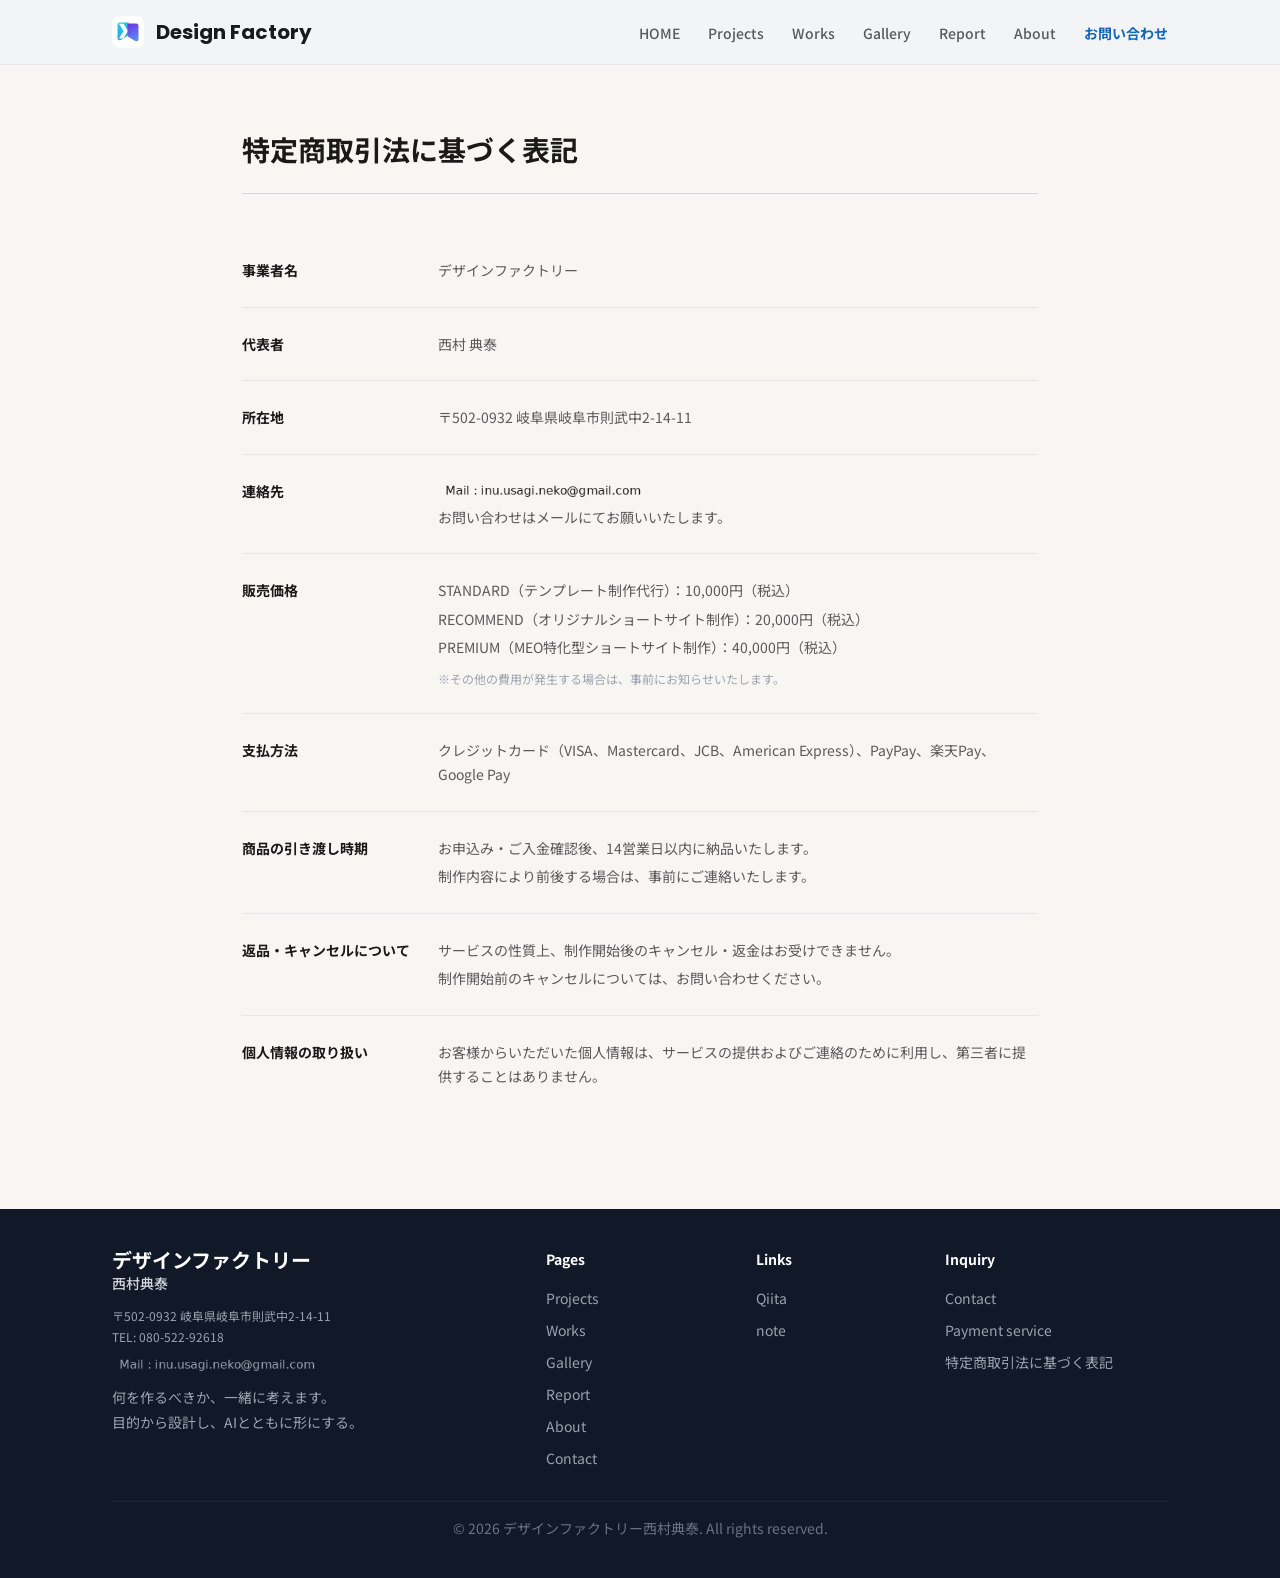
<file: tokushoho.html>
<!DOCTYPE html>
<html lang="ja">
<head>
    <meta charset="UTF-8">
    <meta name="viewport" content="width=device-width, initial-scale=1.0">
    <title>特定商取引法に基づく表記 | Design Factory</title>
    <meta name="description" content="デザインファクトリー西村典泰の特定商取引法に基づく表記ページです。">
    <link rel="icon" type="image/svg+xml" href="images/favicon.svg">
    <link rel="preconnect" href="https://fonts.googleapis.com">
    <link rel="preconnect" href="https://fonts.gstatic.com" crossorigin>
    <link rel="stylesheet" href="https://fonts.googleapis.com/css2?family=Noto+Sans+JP:wght@400;500;700&family=Poppins:wght@400;500;600;700&display=swap">
    <style>
        *, *::before, *::after { box-sizing: border-box; margin: 0; padding: 0; }

        body {
            font-family: 'Noto Sans JP', sans-serif;
            -webkit-font-smoothing: antialiased;
            color: #1a1a1a;
            background: #f7f6f2;
            min-height: 100vh;
        }

        /* ヘッダー */
        header {
            position: sticky;
            top: 0;
            z-index: 50;
            background: #f3f4f6;
            border-bottom: 1px solid #e5e7eb;
        }
        .header-inner {
            max-width: 1120px;
            margin: 0 auto;
            padding: 0 2rem;
            display: flex;
            align-items: center;
            justify-content: space-between;
            height: 64px;
        }
        .site-title {
            font-family: 'Poppins', 'Noto Sans JP', sans-serif;
            font-size: 1.25rem;
            font-weight: 700;
            color: #1a1a1a;
            text-decoration: none;
            display: inline-flex;
            align-items: center;
            gap: 0.75rem;
        }
        .site-title img {
            width: 2rem;
            height: 2rem;
            display: block;
        }
        nav a {
            font-size: 0.875rem;
            font-weight: 500;
            color: #5a5a5a;
            text-decoration: none;
            margin-left: 1.5rem;
            transition: color 0.2s;
        }
        nav a:hover { color: #1466b8; }
        nav a.active { color: #1466b8; font-weight: 700; }

        /* メイン */
        main {
            max-width: 860px;
            margin: 0 auto;
            padding: 4rem 2rem 6rem;
        }
        h1 {
            font-family: 'Poppins', 'Noto Sans JP', sans-serif;
            font-size: 1.75rem;
            font-weight: 700;
            margin-bottom: 1.25rem;
        }
        .title-rule {
            border: none;
            border-top: 1px solid #d1d5db;
            margin-bottom: 2.5rem;
        }

        /* テーブルレイアウト */
        dl { width: 100%; }
        .row {
            display: grid;
            grid-template-columns: 180px 1fr;
            gap: 1rem;
            padding: 1.5rem 0;
            border-bottom: 1px solid #e5e7eb;
            align-items: start;
        }
        .row:last-child { border-bottom: none; }
        dt {
            font-size: 0.875rem;
            font-weight: 700;
            color: #1a1a1a;
            padding-top: 2px;
        }
        dd {
            font-size: 0.875rem;
            color: #5a5a5a;
            line-height: 1.75;
        }
        dd p + p { margin-top: 0.25rem; }
        dd .note {
            font-size: 0.75rem;
            color: #9ca3af;
            margin-top: 0.5rem;
        }
        dd img { height: 20px; margin-bottom: 0.375rem; display: block; }

        /* フッター */
        .site-footer {
            background: #111827;
            color: #fff;
            padding: 2.5rem 0;
        }
        .site-footer-inner {
            max-width: 1120px;
            margin: 0 auto;
            padding: 0 2rem;
        }
        .site-footer-grid {
            display: grid;
            grid-template-columns: 1.8fr 0.8fr 0.7fr 1fr;
            gap: 2rem;
            margin-bottom: 2rem;
        }
        .site-footer-title {
            font-family: 'Poppins', 'Noto Sans JP', sans-serif;
            font-size: 1.25rem;
            font-weight: 700;
            line-height: 1.2;
        }
        .site-footer-subtitle {
            font-family: 'Poppins', 'Noto Sans JP', sans-serif;
            font-size: 0.875rem;
            font-weight: 500;
            color: #d1d5db;
            margin-bottom: 0.75rem;
        }
        .site-footer-text-xs {
            font-size: 0.75rem;
            color: #9ca3af;
            margin-bottom: 0.25rem;
        }
        .site-footer-copy {
            font-size: 0.875rem;
            color: #9ca3af;
            line-height: 1.8;
            margin-top: 0.75rem;
        }
        .site-footer-heading {
            font-size: 0.875rem;
            font-weight: 700;
            margin-bottom: 1rem;
        }
        .site-footer-list {
            list-style: none;
        }
        .site-footer-list li + li {
            margin-top: 0.5rem;
        }
        .site-footer-list a {
            font-size: 0.875rem;
            color: #9ca3af;
            text-decoration: none;
            transition: color 0.2s;
        }
        .site-footer-list a:hover {
            color: #fff;
        }
        .site-footer-bottom {
            border-top: 1px solid #1f2937;
            padding-top: 1rem;
            text-align: center;
        }
        .site-footer-bottom p {
            font-size: 0.875rem;
            color: #6b7280;
        }

        @media (max-width: 600px) {
            .row { grid-template-columns: 1fr; gap: 0.25rem; }
            nav { display: none; }
            .site-footer-grid { grid-template-columns: 1fr; gap: 1.5rem; }
        }
    </style>
</head>
<body>

<header>
    <div class="header-inner">
        <a href="index.html" class="site-title">
            <img src="images/favicon.svg" alt="" aria-hidden="true">
            <span>Design Factory</span>
        </a>
        <nav>
            <a href="index.html">HOME</a>
            <a href="projects.html">Projects</a>
            <a href="works.html">Works</a>
            <a href="gallery.html">Gallery</a>
            <a href="report.html">Report</a>
            <a href="about.html">About</a>
            <a href="https://demosrv1.skr.jp/DesignFactory/contact.html" class="active">お問い合わせ</a>
        </nav>
    </div>
</header>

<main>
    <h1>特定商取引法に基づく表記</h1>
    <hr class="title-rule">

    <dl>
        <div class="row">
            <dt>事業者名</dt>
            <dd>デザインファクトリー</dd>
        </div>
        <div class="row">
            <dt>代表者</dt>
            <dd>西村 典泰</dd>
        </div>
        <div class="row">
            <dt>所在地</dt>
            <dd>〒502-0932 岐阜県岐阜市則武中2-14-11</dd>
        </div>
        <div class="row">
            <dt>連絡先</dt>
            <dd>
                <img src="images/mail-address-dark.png" alt="Mail : inu.usagi.neko@gmail.com">
                <span>お問い合わせはメールにてお願いいたします。</span>
            </dd>
        </div>
        <div class="row">
            <dt>販売価格</dt>
            <dd>
                <p>STANDARD（テンプレート制作代行）：10,000円（税込）</p>
                <p>RECOMMEND（オリジナルショートサイト制作）：20,000円（税込）</p>
                <p>PREMIUM（MEO特化型ショートサイト制作）：40,000円（税込）</p>
                <p class="note">※その他の費用が発生する場合は、事前にお知らせいたします。</p>
            </dd>
        </div>
        <div class="row">
            <dt>支払方法</dt>
            <dd>クレジットカード（VISA、Mastercard、JCB、American Express）、PayPay、楽天Pay、Google Pay</dd>
        </div>
        <div class="row">
            <dt>商品の引き渡し時期</dt>
            <dd>
                <p>お申込み・ご入金確認後、14営業日以内に納品いたします。</p>
                <p>制作内容により前後する場合は、事前にご連絡いたします。</p>
            </dd>
        </div>
        <div class="row">
            <dt>返品・キャンセルについて</dt>
            <dd>
                <p>サービスの性質上、制作開始後のキャンセル・返金はお受けできません。</p>
                <p>制作開始前のキャンセルについては、お問い合わせください。</p>
            </dd>
        </div>
        <div class="row">
            <dt>個人情報の取り扱い</dt>
            <dd>お客様からいただいた個人情報は、サービスの提供およびご連絡のために利用し、第三者に提供することはありません。</dd>
        </div>
    </dl>
</main>

<footer class="site-footer">
    <div class="site-footer-inner">
        <div class="site-footer-grid">
            <div>
                <p class="site-footer-title">デザインファクトリー</p>
                <p class="site-footer-subtitle">西村典泰</p>
                <p class="site-footer-text-xs">〒502-0932 岐阜県岐阜市則武中2-14-11</p>
                <p class="site-footer-text-xs">TEL: 080-522-92618</p>
                <p style="margin: 0.5rem 0;"><img src="images/mail-address.png" alt="メールアドレス" style="height: 20px; display: block;"></p>
                <p class="site-footer-copy">
                    何を作るべきか、一緒に考えます。<br>
                    目的から設計し、AIとともに形にする。
                </p>
            </div>
            <div>
                <p class="site-footer-heading">Pages</p>
                <ul class="site-footer-list">
                    <li><a href="projects.html">Projects</a></li>
                    <li><a href="works.html">Works</a></li>
                    <li><a href="gallery.html">Gallery</a></li>
                    <li><a href="report.html">Report</a></li>
                    <li><a href="about.html">About</a></li>
                    <li><a href="contact.html">Contact</a></li>
                </ul>
            </div>
            <div>
                <p class="site-footer-heading">Links</p>
                <ul class="site-footer-list">
                    <li><a href="https://qiita.com/koita5959-ux" target="_blank" rel="noopener noreferrer">Qiita</a></li>
                    <li><a href="https://note.com/koita669" target="_blank" rel="noopener noreferrer">note</a></li>
                </ul>
            </div>
            <div>
                <p class="site-footer-heading">Inquiry</p>
                <ul class="site-footer-list">
                    <li><a href="contact.html">Contact</a></li>
                    <li><a href="payment-service.html">Payment service</a></li>
                    <li><a href="tokushoho.html">特定商取引法に基づく表記</a></li>
                </ul>
            </div>
        </div>
        <div class="site-footer-bottom">
            <p>&copy; 2026 デザインファクトリー西村典泰. All rights reserved.</p>
        </div>
    </div>
</footer>

</body>
</html>
</file>
